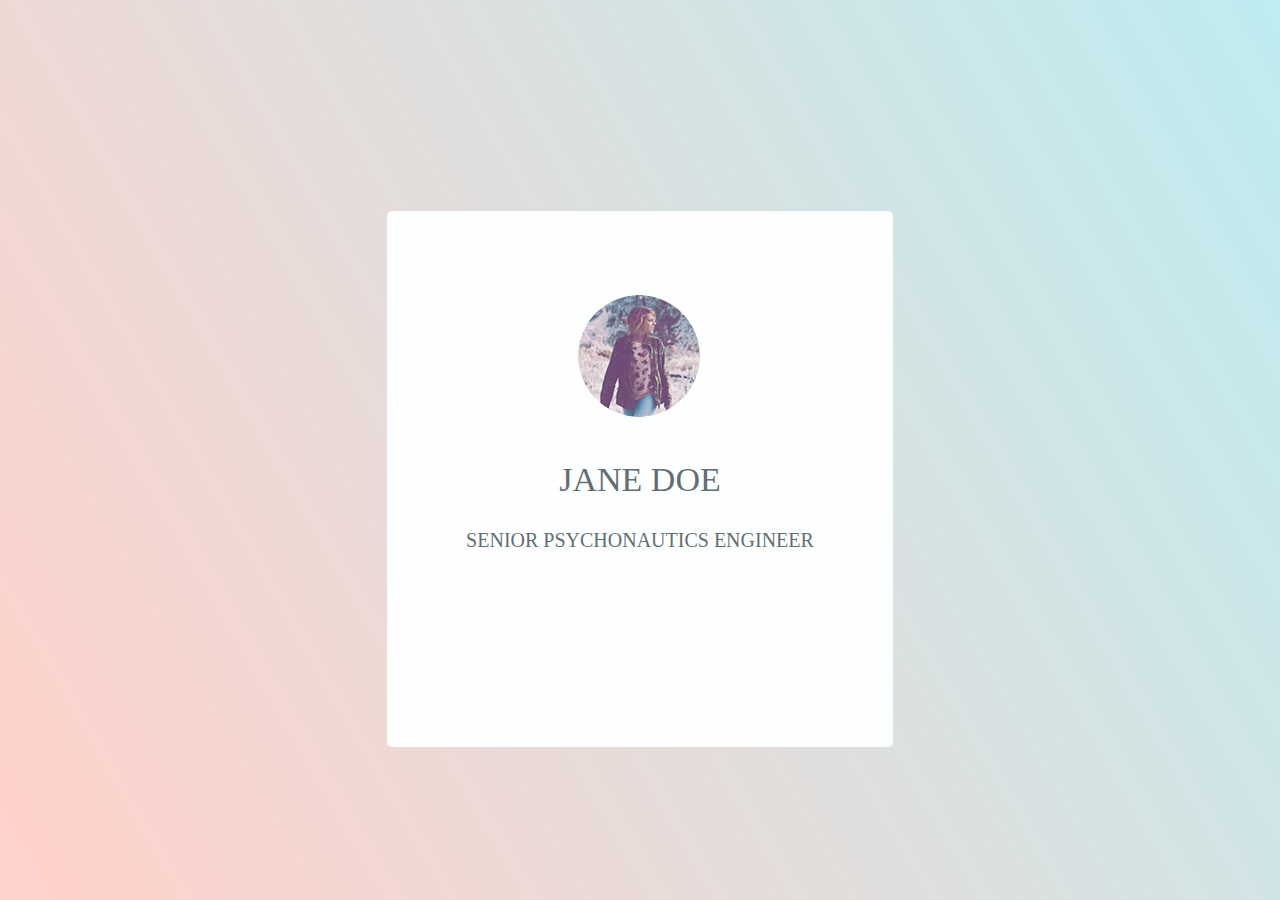
<file: test.html>
<!doctype html>
<html>
<head>
<meta charset="utf-8">
<title>무제 문서</title>
<link rel="stylesheet" href="style.css">
</head>

<body>
<div class="wrap">

	 <div class="container_wrap">
      <div class="container">
       <img src="img/profile.png" alt="프로필사진">
       <p class="p1">JANE DOE</p>
       <p class="p2">SENIOR PSYCHONAUTICS ENGINEER</p>
       </div>
     </div>


</div>
</body>
</html>
</file>
<file: style.css>
@charset "utf-8";
/* CSS Document */

body,h1,h2,h3,h4,h5,h6,ul,li,ol,dl,dt,dd,p,hr{
margin:0; padding:0; list-style:none;
}

body{
	background:url(img/bg.png) no-repeat;
	width:1024px; margin:0 auto;
}

.container_wrap{
	width:506px; height:536px;
	margin:0 auto;
	margin-top:211px;
	background:#fdfefe;
	border-radius:5px;
}
.p1{
 text-align:center;
 margin-top:40px;
 font-size:34px;
 color:#636e74;
}
.p2{
 text-align:center;
 margin-top:30px;
 font-size:20px;
 color:#636e74;
}
.container img{
margin-top:84px;
margin-left:191px;
}
</file>
